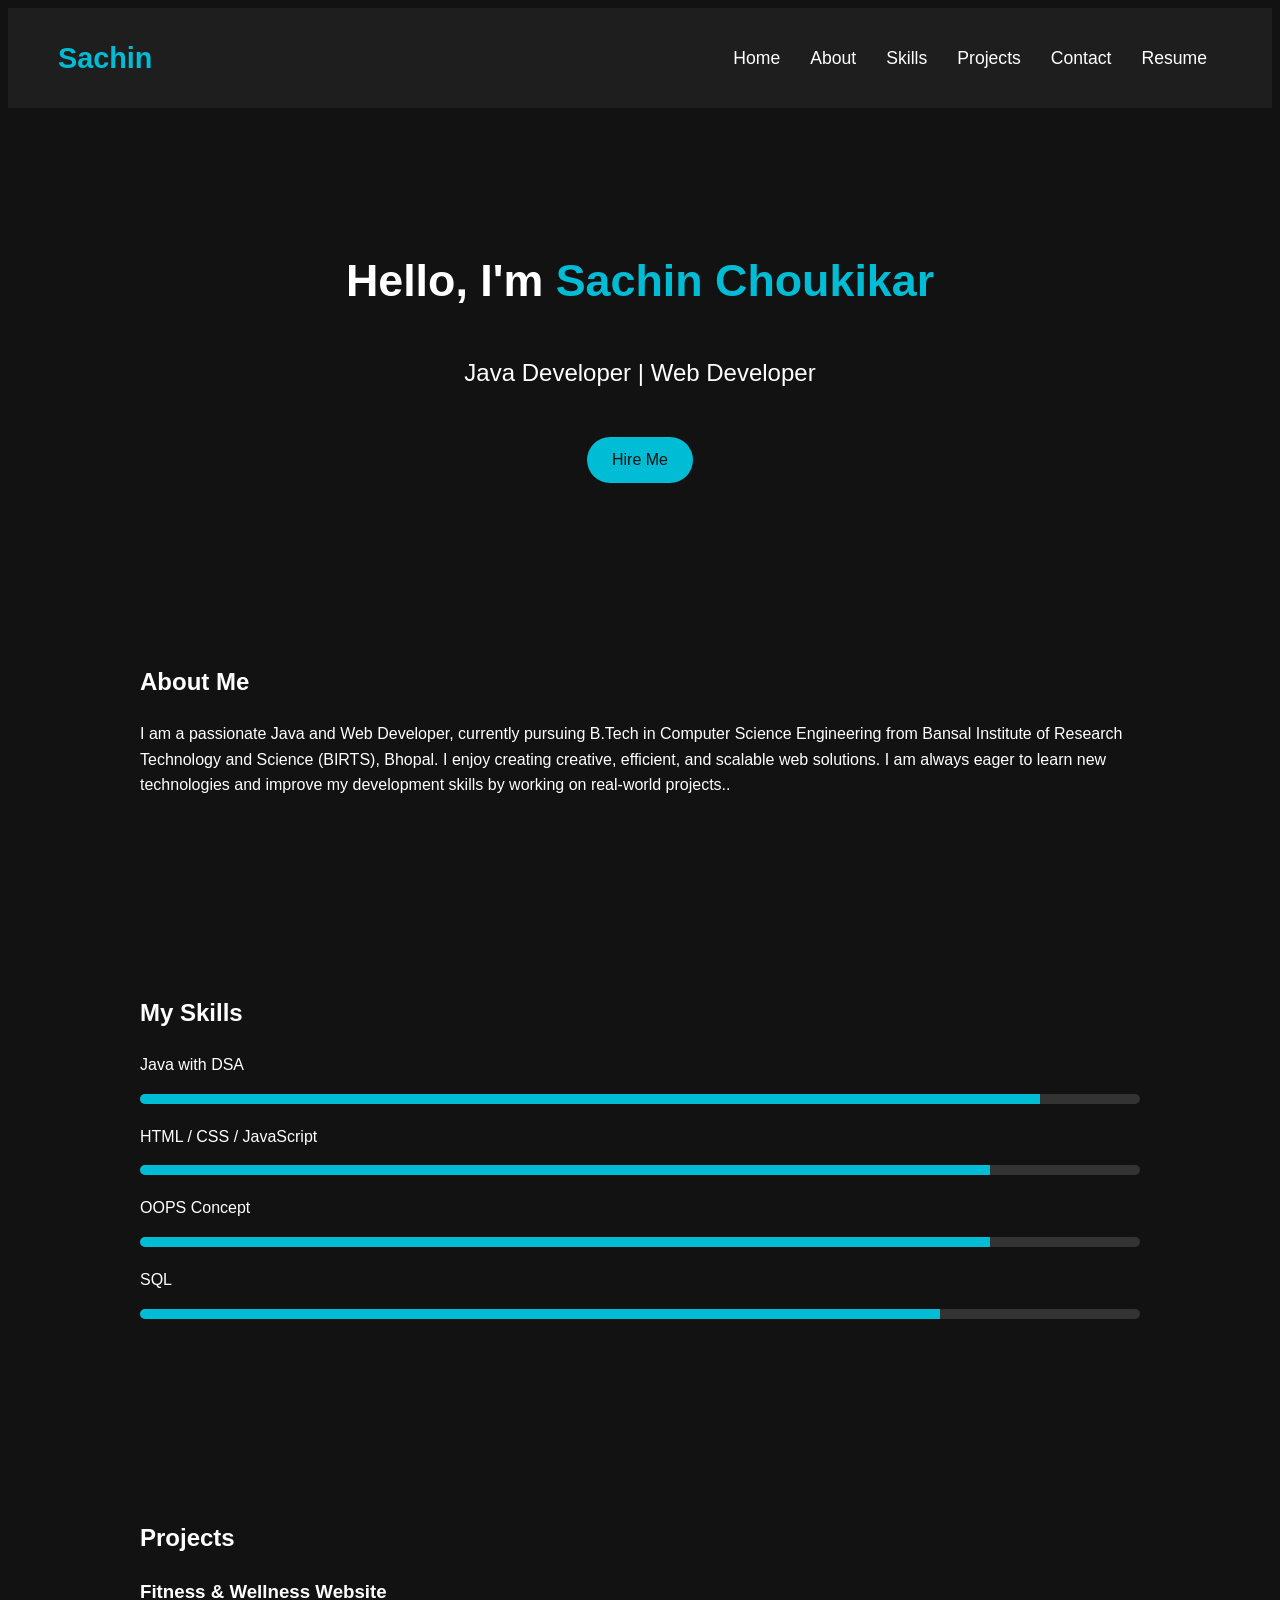
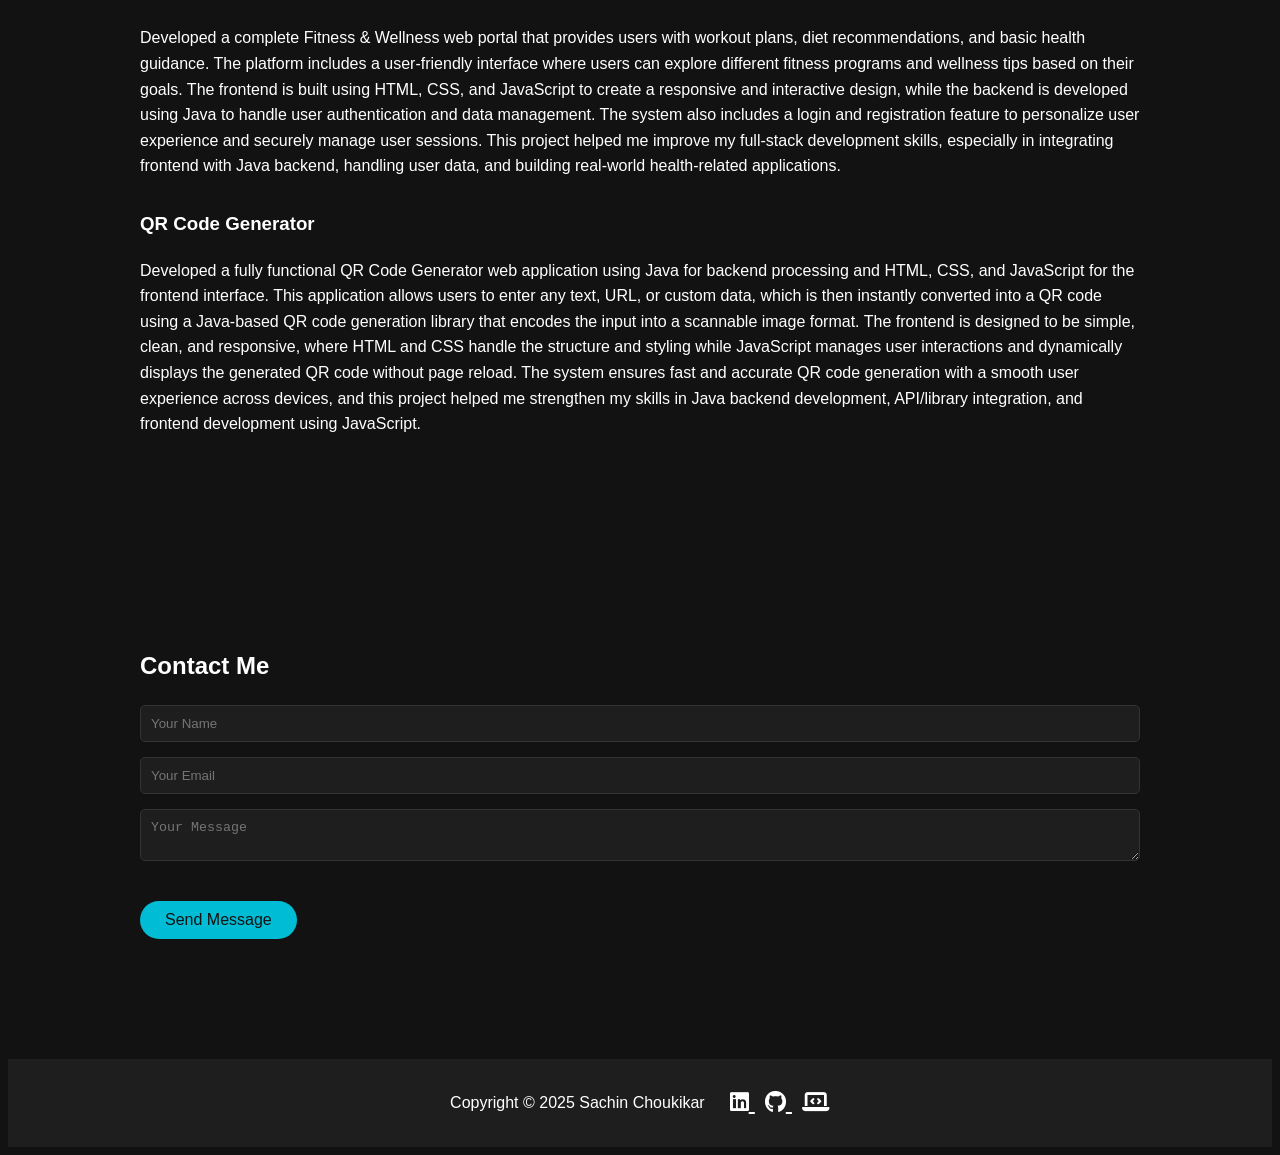
<file: index.html>
<!DOCTYPE html>
<html lang="en">
<head>
    <meta charset="UTF-8">
    <meta name="viewport" content="width=device-width, initial-scale=1.0">
    <title>Sachin Choukikar | Portfolio</title>
    <link rel="stylesheet" href="style.css">
    <link rel="stylesheet" href="https://cdnjs.cloudflare.com/ajax/libs/font-awesome/6.5.0/css/all.min.css">
</head>
<body>
    <!-- Navbar -->
    <nav>
        <div class="logo">Sachin</div>
        <ul class="nav-links">
            <li><a href="#home">Home</a></li>
            <li><a href="#about">About</a></li>
            <li><a href="#skills">Skills</a></li>
            <li><a href="#projects">Projects</a></li>
            <li><a href="#contact">Contact</a></li>
            <li><a href="final1.pdf" target="_blank">Resume</a></li>
        </ul>
    </nav>

    <!-- Home Section -->
    <section id="home">
        <h1>Hello, I'm <span>Sachin Choukikar</span></h1>
        <h2>Java Developer | Web Developer</h2>
        <a href="#contact" class="btn">Hire Me</a>
    </section>

    <!-- About Section -->
    <section id="about">
        <h2>About Me</h2>
        <p>I am a passionate Java and Web Developer, currently pursuing B.Tech in Computer Science Engineering from Bansal Institute of Research Technology and Science (BIRTS), Bhopal. I enjoy creating creative, efficient, and scalable web solutions. I am always eager to learn new technologies and improve my development skills by working on real-world projects..</p>
    </section>

    <!-- Skills Section -->
    <section id="skills">
        <h2>My Skills</h2>
        <div class="skill">
            <p>Java with DSA</p>
            <div class="skill-bar"><div class="skill-level" style="width: 90%"></div></div>
        </div>
        <div class="skill">
            <p>HTML / CSS / JavaScript</p>
            <div class="skill-bar"><div class="skill-level" style="width: 85%"></div></div>
        </div>
        <div class="skill">
            <p>OOPS Concept</p>
            <div class="skill-bar"><div class="skill-level" style="width: 85%"></div></div>
        </div>
        <div class="skill">
            <p>SQL</p>
            <div class="skill-bar"><div class="skill-level" style="width: 80%"></div></div>
        </div>
    </section>

    <!-- Projects Section -->
    <section id="projects">
        <h2>Projects</h2>
       <div class="project">
    <h3>Fitness & Wellness Website</h3>
    <p>
        Developed a complete Fitness & Wellness web portal that provides users with workout plans, diet recommendations, and basic health guidance. The platform includes a user-friendly interface where users can explore different fitness programs and wellness tips based on their goals. The frontend is built using HTML, CSS, and JavaScript to create a responsive and interactive design, while the backend is developed using Java to handle user authentication and data management. The system also includes a login and registration feature to personalize user experience and securely manage user sessions. This project helped me improve my full-stack development skills, especially in integrating frontend with Java backend, handling user data, and building real-world health-related applications.
    </p>
</div>
       <div class="project">
    <h3>QR Code Generator</h3>
    <p>
        Developed a fully functional QR Code Generator web application using Java for backend processing and HTML, CSS, and JavaScript for the frontend interface. This application allows users to enter any text, URL, or custom data, which is then instantly converted into a QR code using a Java-based QR code generation library that encodes the input into a scannable image format. The frontend is designed to be simple, clean, and responsive, where HTML and CSS handle the structure and styling while JavaScript manages user interactions and dynamically displays the generated QR code without page reload. The system ensures fast and accurate QR code generation with a smooth user experience across devices, and this project helped me strengthen my skills in Java backend development, API/library integration, and frontend development using JavaScript.
    </p>
</div>
    </section>

    <!-- Contact Section -->
    <section id="contact">
        <h2>Contact Me</h2>
        <form action="#" method="post">
            <input type="text" placeholder="Your Name" required>
            <input type="email" placeholder="Your Email" required>
            <textarea placeholder="Your Message" required></textarea>
            <button type="submit" class="btn">Send Message</button>
        </form>
    </section>

    <footer>
          <div class="footer-content">
        <p>Copyright &copy; 2025 Sachin Choukikar</p>
         <div class="social-icons">
        <a href="https://www.linkedin.com/in/sachin-choukikar-936875290/" target="_blank">
            <i class="fa-brands fa-linkedin"></i>
        </a>

        <a href="https://github.com/sachinchoukikar123" target="_blank">
            <i class="fa-brands fa-github"></i>
        </a>

    <a href="https://leetcode.com/u/sachin_520/" target="_blank">
   <!-- <i class="fa-solid fa-code"></i> -->
   <!-- <i class="fa-brands fa-leetcode"></i> -->
    <i class="fa-solid fa-laptop-code"></i>
</a>
    </div>
    </div>
    </footer>

    <script src="script.js"></script>
</body>
</html>
</file>
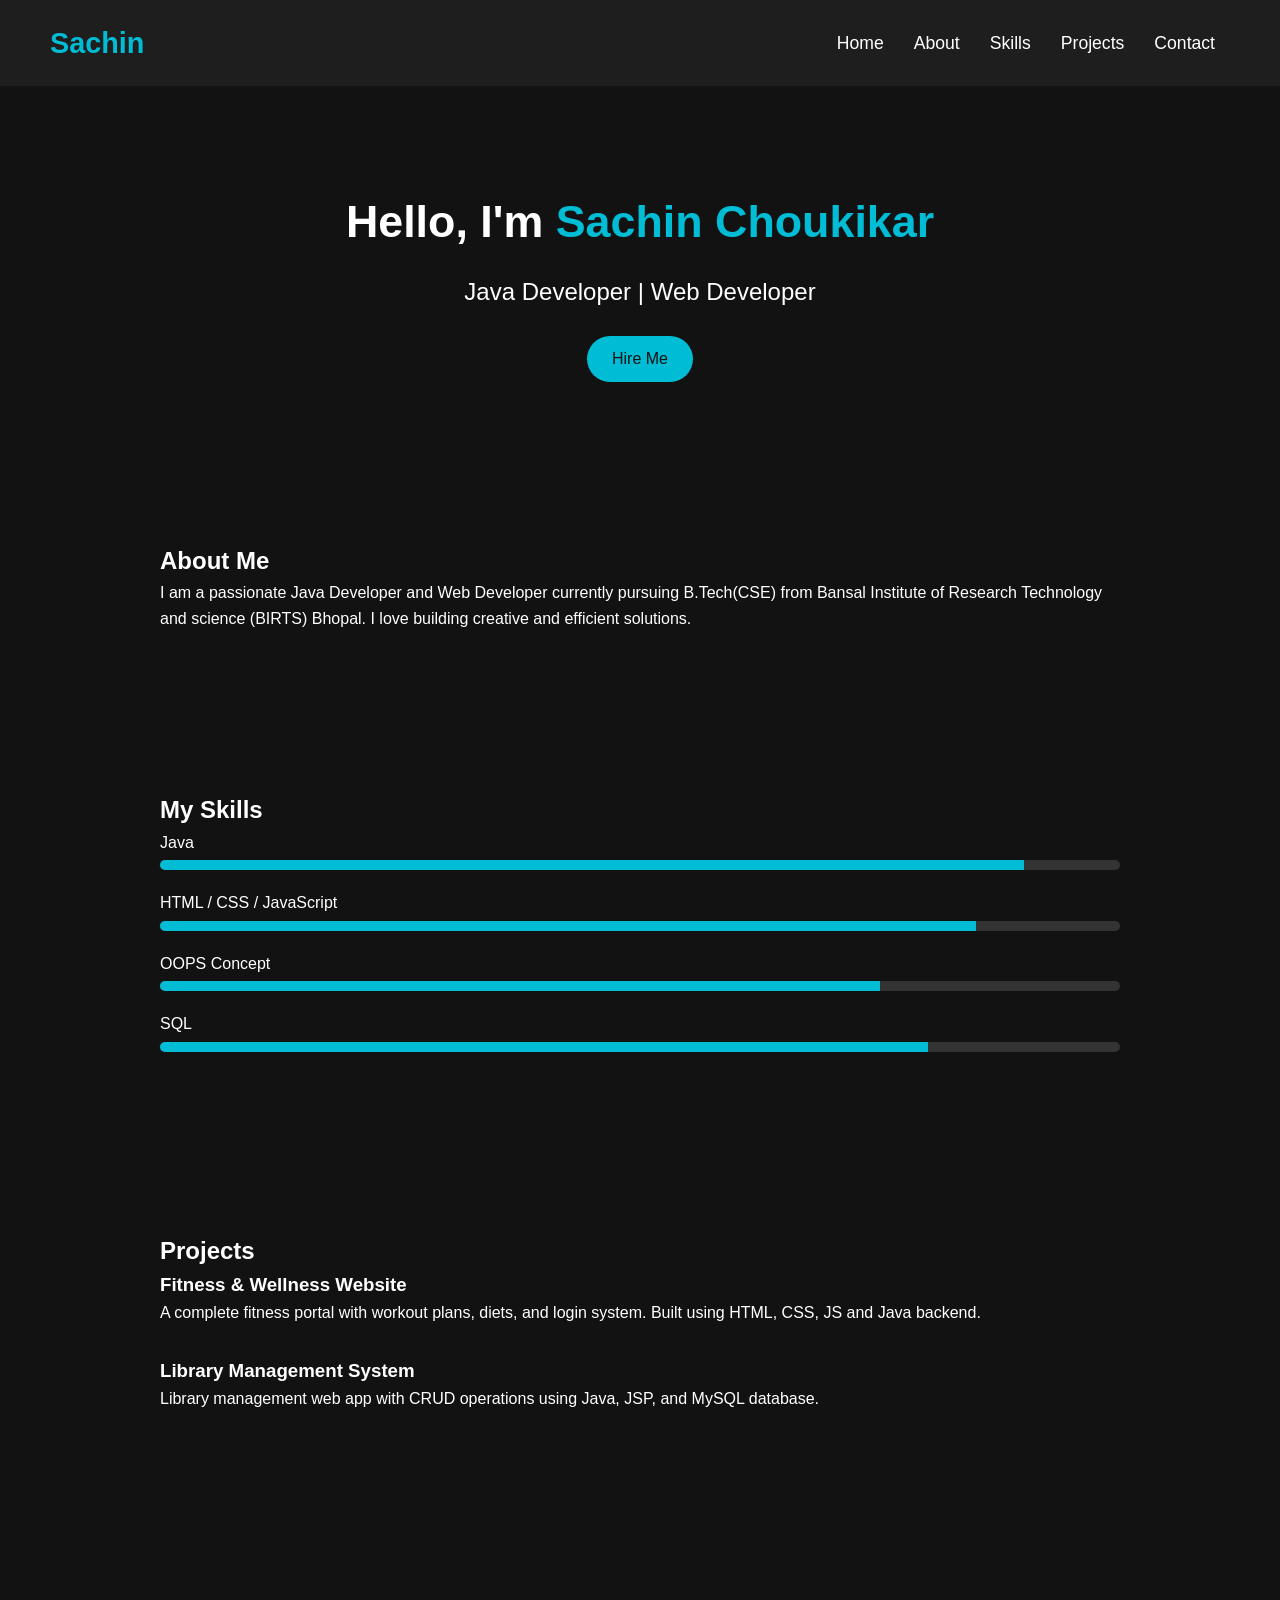
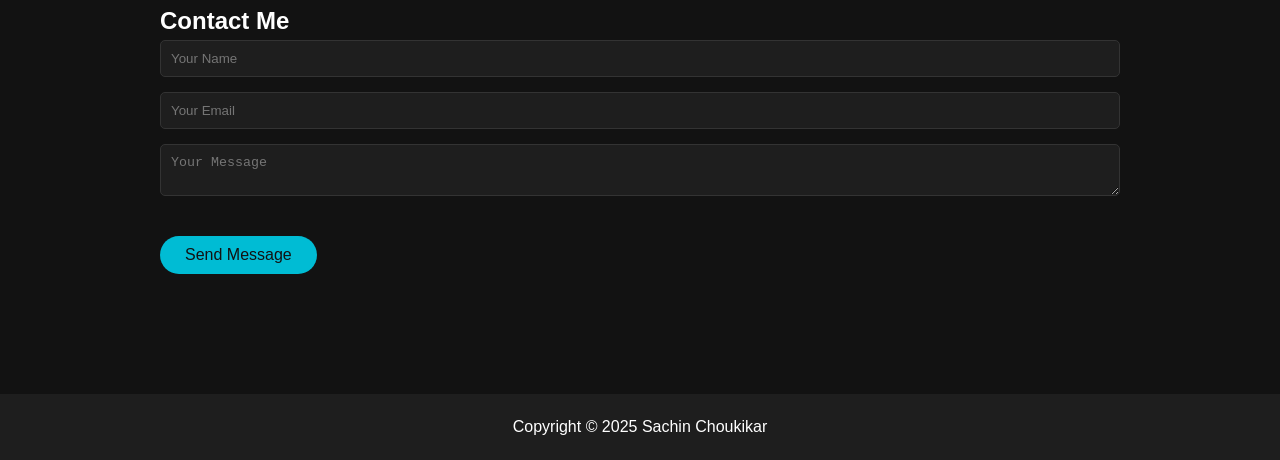
<file: port.html>
<!DOCTYPE html>
<html lang="en">
<head>
    <meta charset="UTF-8">
    <meta name="viewport" content="width=device-width, initial-scale=1.0">
    <title>Sachin Choukikar | Portfolio</title>
    <link rel="stylesheet" href="style2.css">
</head>
<body>
    <!-- Navbar -->
    <nav>
        <div class="logo">Sachin</div>
        <ul class="nav-links">
            <li><a href="#home">Home</a></li>
            <li><a href="#about">About</a></li>
            <li><a href="#skills">Skills</a></li>
            <li><a href="#projects">Projects</a></li>
            <li><a href="#contact">Contact</a></li>
        </ul>
    </nav>

    <!-- Home Section -->
    <section id="home">
        <h1>Hello, I'm <span>Sachin Choukikar</span></h1>
        <h2>Java Developer | Web Developer</h2>
        <a href="#contact" class="btn">Hire Me</a>
    </section>

    <!-- About Section -->
    <section id="about">
        <h2>About Me</h2>
        <p>I am a passionate Java Developer and Web Developer currently pursuing B.Tech(CSE) from Bansal Institute of Research Technology and science (BIRTS) Bhopal. I love building creative and efficient solutions.</p>
    </section>

    <!-- Skills Section -->
    <section id="skills">
        <h2>My Skills</h2>
        <div class="skill">
            <p>Java</p>
            <div class="skill-bar"><div class="skill-level" style="width: 90%"></div></div>
        </div>
        <div class="skill">
            <p>HTML / CSS / JavaScript</p>
            <div class="skill-bar"><div class="skill-level" style="width: 85%"></div></div>
        </div>
        <div class="skill">
            <p>OOPS Concept</p>
            <div class="skill-bar"><div class="skill-level" style="width: 75%"></div></div>
        </div>
        <div class="skill">
            <p>SQL</p>
            <div class="skill-bar"><div class="skill-level" style="width: 80%"></div></div>
        </div>
    </section>

    <!-- Projects Section -->
    <section id="projects">
        <h2>Projects</h2>
        <div class="project">
            <h3>Fitness & Wellness Website</h3>
            <p>A complete fitness portal with workout plans, diets, and login system. Built using HTML, CSS, JS and Java backend.</p>
        </div>
        <div class="project">
            <h3>Library Management System</h3>
            <p>Library management web app with CRUD operations using Java, JSP, and MySQL database.</p>
        </div>
    </section>

    <!-- Contact Section -->
    <section id="contact">
        <h2>Contact Me</h2>
        <form action="#" method="post">
            <input type="text" placeholder="Your Name" required>
            <input type="email" placeholder="Your Email" required>
            <textarea placeholder="Your Message" required></textarea>
            <button type="submit" class="btn">Send Message</button>
        </form>
    </section>

    <footer>
        <p>Copyright &copy; 2025 Sachin Choukikar</p>
    </footer>

    <script src="script2.js"></script>
</body>
</html>
</file>
<file: style.css>
body {
    font-family: 'Segoe UI', Tahoma, Geneva, Verdana, sans-serif;
    background-color: #121212;
    color: #fff;
    line-height: 1.6;
}

nav {
    display: flex;
    justify-content: space-between;
    align-items: center;
    padding: 20px 50px;
    background: #1e1e1e;
    position: sticky;
    top: 0;
    z-index: 1000;
}

.logo {
    font-size: 1.8rem;
    font-weight: bold;
    color: #00bcd4;
}

.nav-links {
    list-style: none;
    display: flex;
}

.nav-links li {
    margin: 0 15px;
}

.nav-links a {
    color: #fff;
    text-decoration: none;
    font-size: 1.1rem;
    transition: color 0.3s;
}

.nav-links a:hover {
    color: #00bcd4;
}

/* Sections */
section {
    padding: 80px 20px;
    max-width: 1000px;
    margin: auto;
}

#home {
    text-align: center;
    padding-top: 100px;
}

#home h1 {
    font-size: 2.8rem;
}

#home span {
    color: #00bcd4;
}

#home h2 {
    font-weight: normal;
    margin-top: 15px;
}

.btn {
    display: inline-block;
    margin-top: 25px;
    padding: 10px 25px;
    background: #00bcd4;
    color: #121212;
    border: none;
    border-radius: 30px;
    font-size: 1rem;
    cursor: pointer;
    text-decoration: none;
    transition: background 0.3s;
}

.btn:hover {
    background: #0097a7;
}

/* Skills */
.skill {
    margin-bottom: 20px;
}

.skill-bar {
    background: #333;
    height: 10px;
    border-radius: 5px;
    overflow: hidden;
    margin-top: 5px;
}

.skill-level {
    height: 10px;
    background: #00bcd4;
    width: 0;
    transition: width 1s ease-in-out;
}

/* Projects */
.project {
    margin-bottom: 30px;
}

/* Contact */
form {
    display: flex;
    flex-direction: column;
}

form input, form textarea {
    padding: 10px;
    margin-bottom: 15px;
    background: #1e1e1e;
    border: 1px solid #333;
    color: white;
    border-radius: 5px;
}

form button {
    align-self: flex-start;
}

/* Footer */
footer {
    text-align: center;
    padding: 20px;
    background: #1e1e1e;
    margin-top: 40px;
}
footer {
    background: #1e1e1e;
    color: white;
    padding: 15px 20px;
}

.footer-content {
    display: flex;
    justify-content: center;
    align-items: center;
    gap: 15px;
}

.social-icons a {
    color: white;
    font-size: 22px;
    margin-left: 10px;
    transition: 0.3s;
}

.social-icons a:hover {
    color: #00acee;
}

.leetcode {
    color: white;
    text-decoration: none;
    font-weight: bold;
    font-size: 18px;
    margin-left: 10px;
    transition: 0.3s;
}

.leetcode:hover {
    color: #ffa116; /* LeetCode orange color */
}
</file>
<file: style2.css>
/* Reset and base styling */
* {
    margin: 0;
    padding: 0;
    box-sizing: border-box;
}

body {
    font-family: 'Segoe UI', Tahoma, Geneva, Verdana, sans-serif;
    background-color: #121212;
    color: #fff;
    line-height: 1.6;
}

nav {
    display: flex;
    justify-content: space-between;
    align-items: center;
    padding: 20px 50px;
    background: #1e1e1e;
    position: sticky;
    top: 0;
    z-index: 1000;
}

.logo {
    font-size: 1.8rem;
    font-weight: bold;
    color: #00bcd4;
}

.nav-links {
    list-style: none;
    display: flex;
}

.nav-links li {
    margin: 0 15px;
}

.nav-links a {
    color: #fff;
    text-decoration: none;
    font-size: 1.1rem;
    transition: color 0.3s;
}

.nav-links a:hover {
    color: #00bcd4;
}

/* Sections */
section {
    padding: 80px 20px;
    max-width: 1000px;
    margin: auto;
}

#home {
    text-align: center;
    padding-top: 100px;
}

#home h1 {
    font-size: 2.8rem;
}

#home span {
    color: #00bcd4;
}

#home h2 {
    font-weight: normal;
    margin-top: 15px;
}

.btn {
    display: inline-block;
    margin-top: 25px;
    padding: 10px 25px;
    background: #00bcd4;
    color: #121212;
    border: none;
    border-radius: 30px;
    font-size: 1rem;
    cursor: pointer;
    text-decoration: none;
    transition: background 0.3s;
}

.btn:hover {
    background: #0097a7;
}

/* Skills */
.skill {
    margin-bottom: 20px;
}

.skill-bar {
    background: #333;
    height: 10px;
    border-radius: 5px;
    overflow: hidden;
    margin-top: 5px;
}

.skill-level {
    height: 10px;
    background: #00bcd4;
    width: 0;
    transition: width 1s ease-in-out;
}

/* Projects */
.project {
    margin-bottom: 30px;
}

/* Contact */
form {
    display: flex;
    flex-direction: column;
}

form input, form textarea {
    padding: 10px;
    margin-bottom: 15px;
    background: #1e1e1e;
    border: 1px solid #333;
    color: white;
    border-radius: 5px;
}

form button {
    align-self: flex-start;
}

/* Footer */
footer {
    text-align: center;
    padding: 20px;
    background: #1e1e1e;
    margin-top: 40px;
}
</file>
